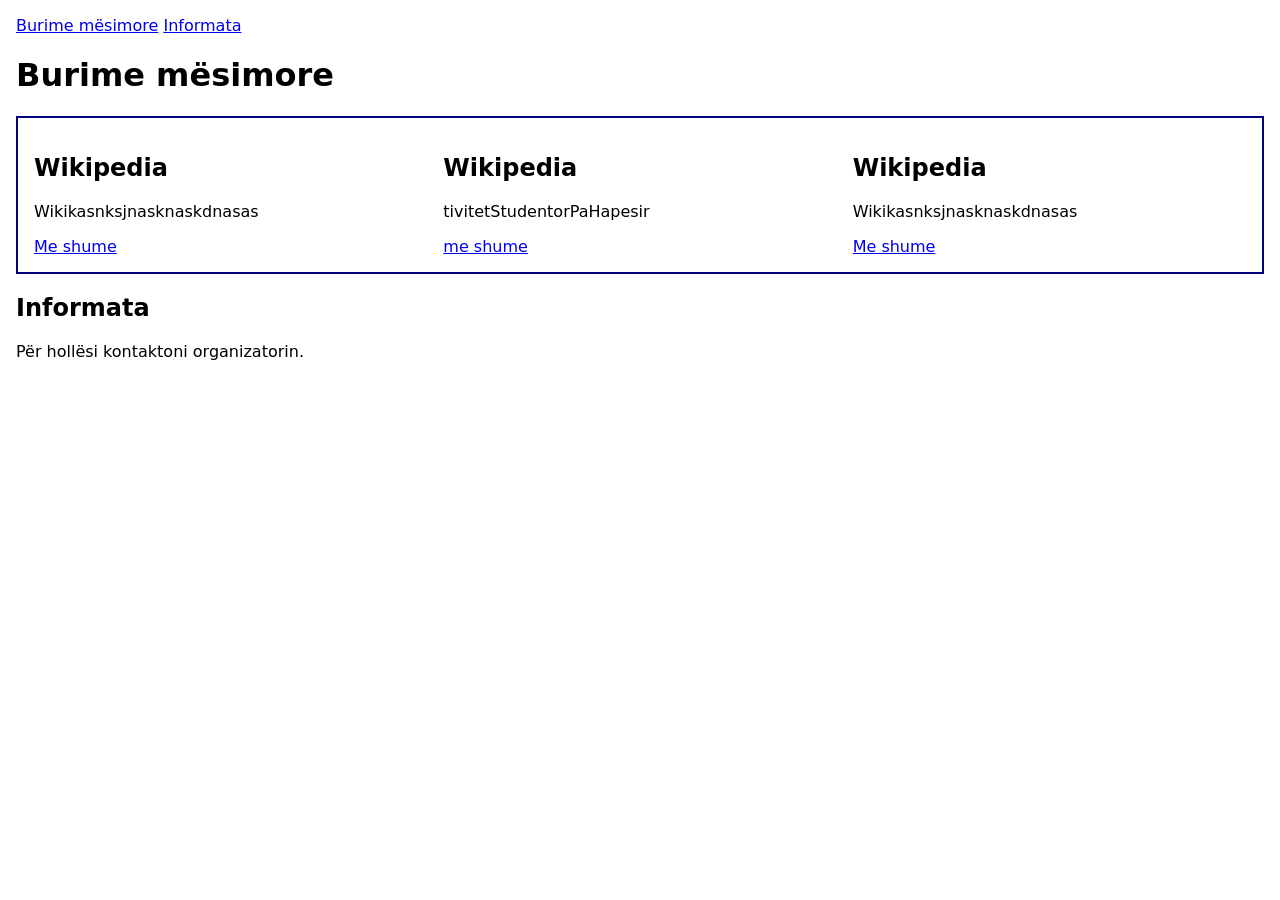
<file: index.html>
<!doctype html>
<html lang="sq">
<head>
  <meta charset="UTF-8">
  <meta name="viewport" content="width=device-width,initial-scale=1">
  <title>Burime mësimore</title>
  <link rel="stylesheet" href="style.css">
</head>
<body>
  <nav><a href="#burimet">Burime mësimore</a> <a href="#ndihma">Informata</a></nav>
  <main>
    <h1>Burime mësimore</h1>
    <section id="burimet" class="resources" aria-label="Burime mësimore">
      <article class="cards">
        <h2>Wikipedia</h2>
        <p>Wikikasnksjnasknaskdnasas</p>
        <a href="wikipedia.com">Me shume</a>
      </article>
       <article class="cards">
        <h2>Wikipedia</h2>
        <p>tivitetStudentorPaHapesir</p>
        <a href="wikipedia.com">me shume</a>
      </article>
      <article class="cards">
        <h2>Wikipedia</h2>
        <p>Wikikasnksjnasknaskdnasas</p>
        <a href="wikipedia.com">Me shume</a>
      </article>
    </section>
    <section id="ndihma">
      <h2>Informata</h2>
      <p>Për hollësi kontaktoni organizatorin.</p>
    </section>
  </main>
</body>
</html>
</file>
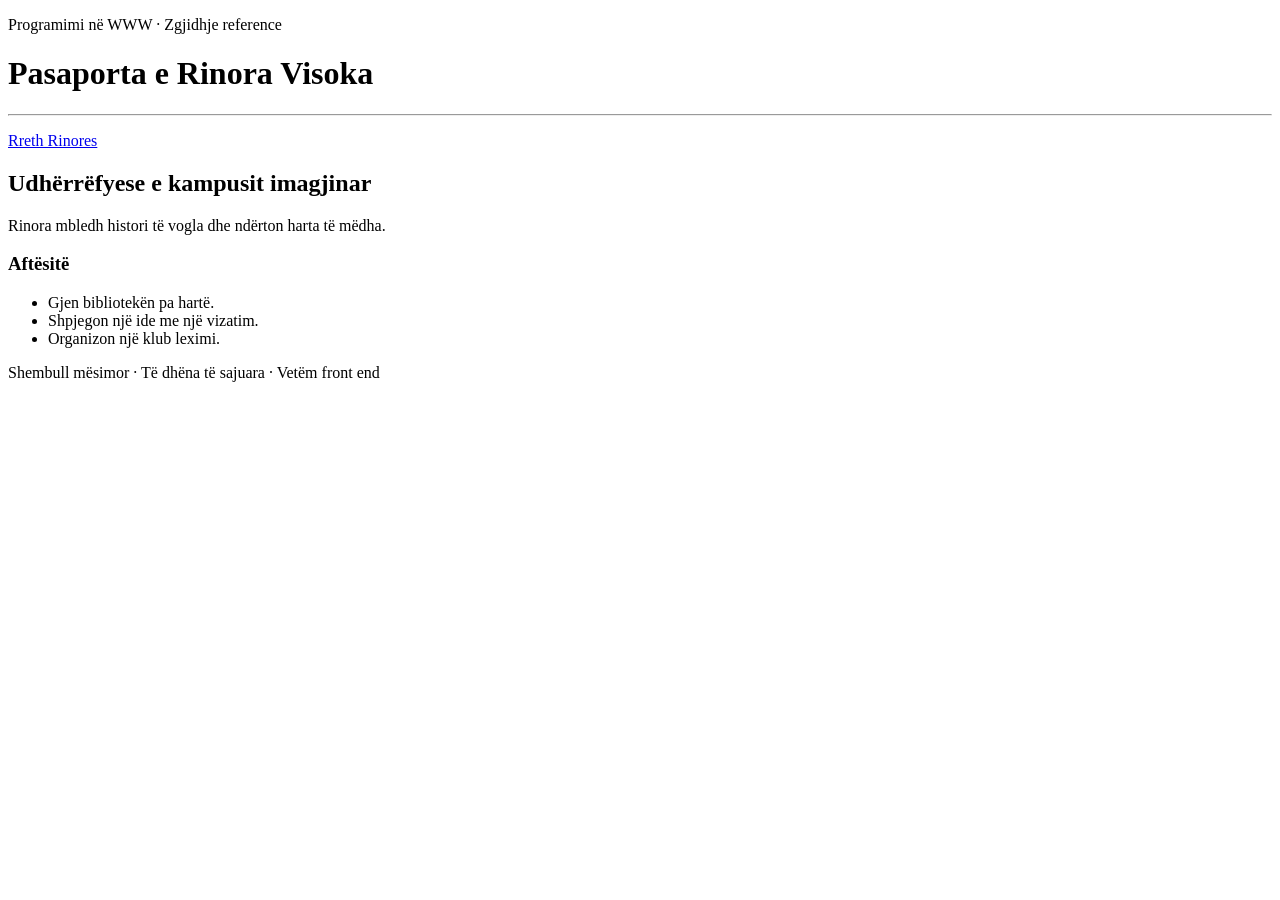
<file: JavaI/index.html>
<!doctype html>
<html lang="sq">
  <head>
    <meta charset="UTF-8" />
    <meta name="viewport" content="width=device-width, initial-scale=1.0" />
    <title>Pasaporta e Rinora Visoka</title>
  </head>
  <body>
    
    <header>
      <p>Programimi në WWW · Zgjidhje reference</p>
        <h1>Pasaporta e Rinora Visoka</h1>
    </header>
  
    <hr/>

    <main id="main">
      <p><a href="#rreth-nesh">Rreth Rinores</a></p>

      <section id="rreth-nesh">
        <h2>Udhërrëfyese e kampusit imagjinar</h2>
        <p>Rinora mbledh histori të vogla dhe ndërton harta të mëdha.</p>

        <h3>Aftësitë</h3>
        <ul>
          <li>Gjen bibliotekën pa hartë.</li>
          <li>Shpjegon një ide me një vizatim.</li>
          <li>Organizon një klub leximi.</li>
        </ul>
      </section>
    </main>

    <footer>
      <p>Shembull mësimor · Të dhëna të sajuara · Vetëm front end</p>
    </footer>
  </body>
</html>
</file>
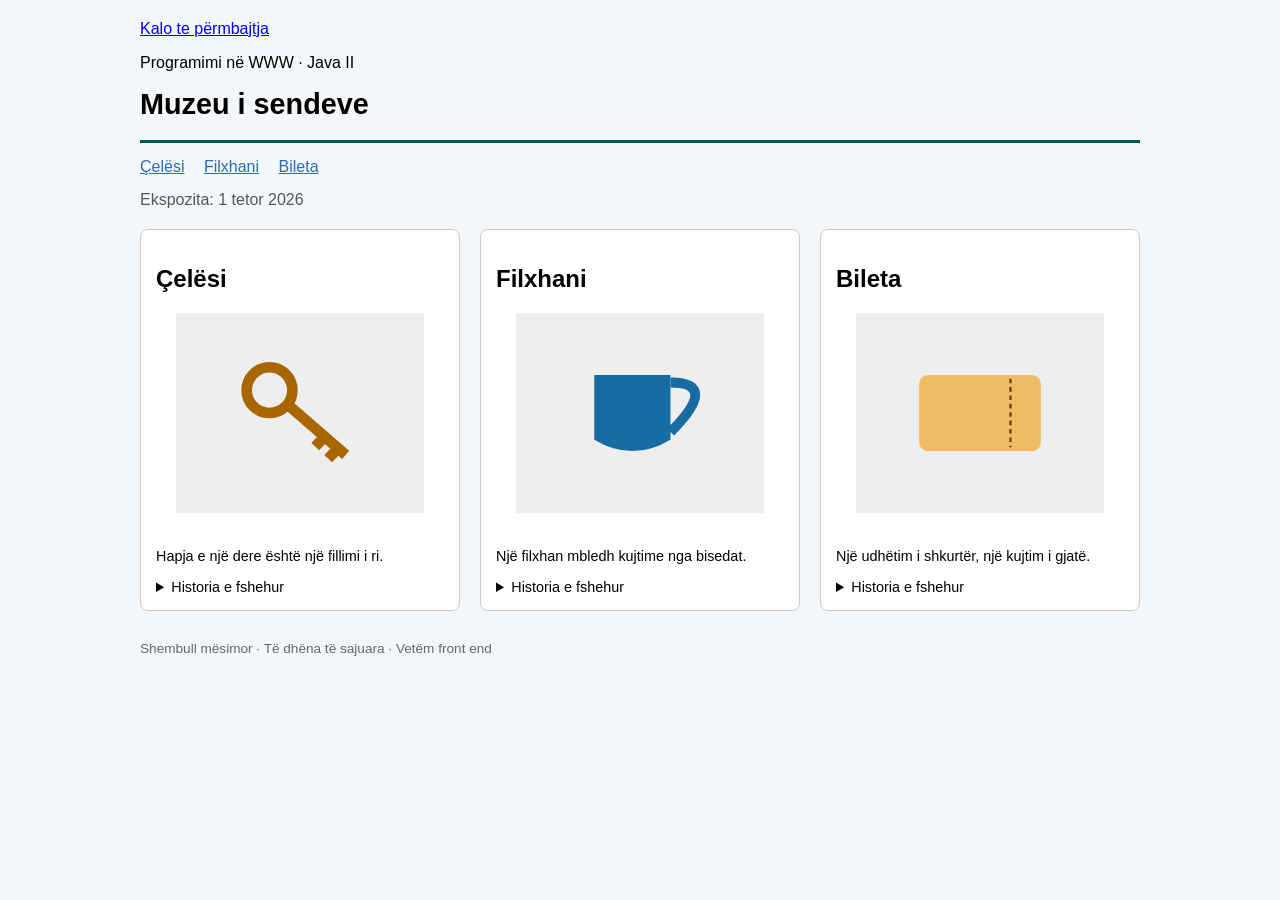
<file: JavaII/index.html>
<!doctype html>
<html lang="sq">
  <head>
    <meta charset="UTF-8" />
    <title>Muzeu i sendeve të zakonshme</title>
    <link rel="stylesheet" href="style.css" />
  </head>
  <body>
    <a class="skip" href="#main">Kalo te përmbajtja</a>

    <header>
      <p>Programimi në WWW · Java II</p>
      <h1>Muzeu i sendeve</h1>
    </header>

    <main id="main">
      <nav>
        <a href="#celesi">Çelësi</a>
        <a href="#filxhani">Filxhani</a>
        <a href="#bileta">Bileta</a>
      </nav>

      <p class="date">Ekspozita: 1 tetor 2026</p>

      <div class="cards">
        <article class="card" id="celesi">
          <h2>Çelësi</h2>
          <div class="img-box"><img src="celesi.svg" alt="Çelësi" /></div>
          <p>Hapja e një dere është një fillimi i ri.</p>
          <details><summary>Historia e fshehur</summary></details>
        </article>

        <article class="card" id="filxhani">
          <h2>Filxhani</h2>
          <div class="img-box"><img src="filxhani.svg" alt="Filxhani" /></div>
          <p>Një filxhan mbledh kujtime nga bisedat.</p>
          <details><summary>Historia e fshehur</summary></details>
        </article>

        <article class="card" id="bileta">
          <h2>Bileta</h2>
          <div class="img-box">
              <img src="bileta.svg" alt="Bileta" />
              </div>
          <p>Një udhëtim i shkurtër, një kujtim i gjatë.</p>
          <details><summary>Historia e fshehur</summary></details>
        </article>
      </div>
    </main>

    <footer>Shembull mësimor · Të dhëna të sajuara · Vetëm front end</footer>
  </body>
</html>
</file>
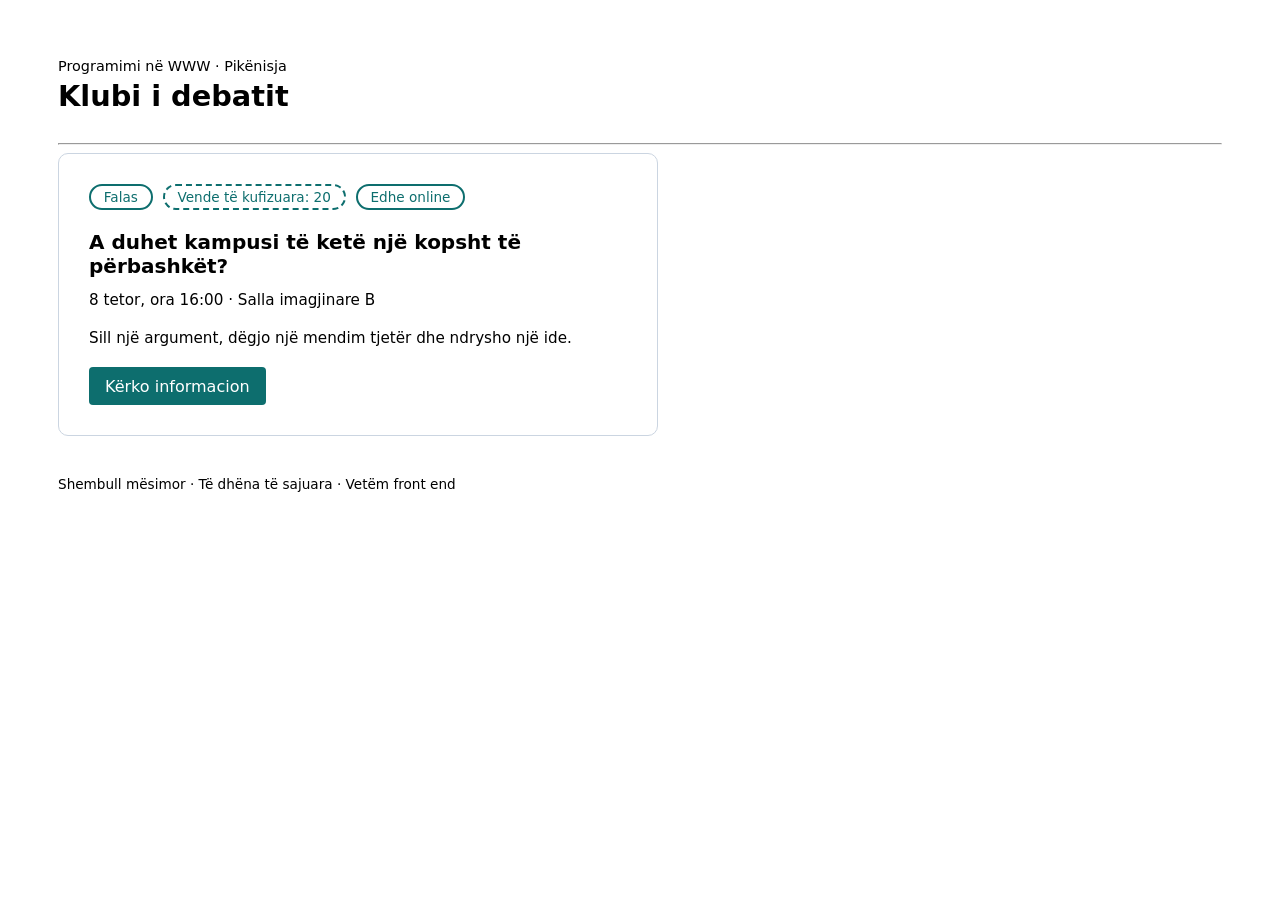
<file: JavaIII/index.html>
<!doctype html>
<html lang="sq">
  <head>
    <meta charset="UTF-8" />
    <meta name="viewport" content="width=device-width, initial-scale=1" />
    <title>Klubi i debatit</title>
    <link rel="stylesheet" href="style.css" />
  </head>
  <body>
    <header class='kl1'>
      <p>Programimi në WWW · Pikënisja</p>
      <h1>Klubi i debatit</h1>
    </header>
    <hr id="vija">
    <main id="main">
  <div class="kl2">
    <div class="kl falas">Falas</div>
    <div class="kl kufizuar">Vende të kufizuara: 20</div>
    <div class="kl online">Edhe online</div>
  </div>

  <h2>A duhet kampusi të ketë një kopsht të përbashkët?</h2>
  <p>8 tetor, ora 16:00 · Salla imagjinare B</p>
  <p>Sill një argument, dëgjo një mendim tjetër dhe ndrysho një ide.</p>

  <a href="www.google.com" class="btn">Kërko informacion</a>
</main>
    <footer>Shembull mësimor · Të dhëna të sajuara · Vetëm front end</footer>
  </body>
</html>
</file>
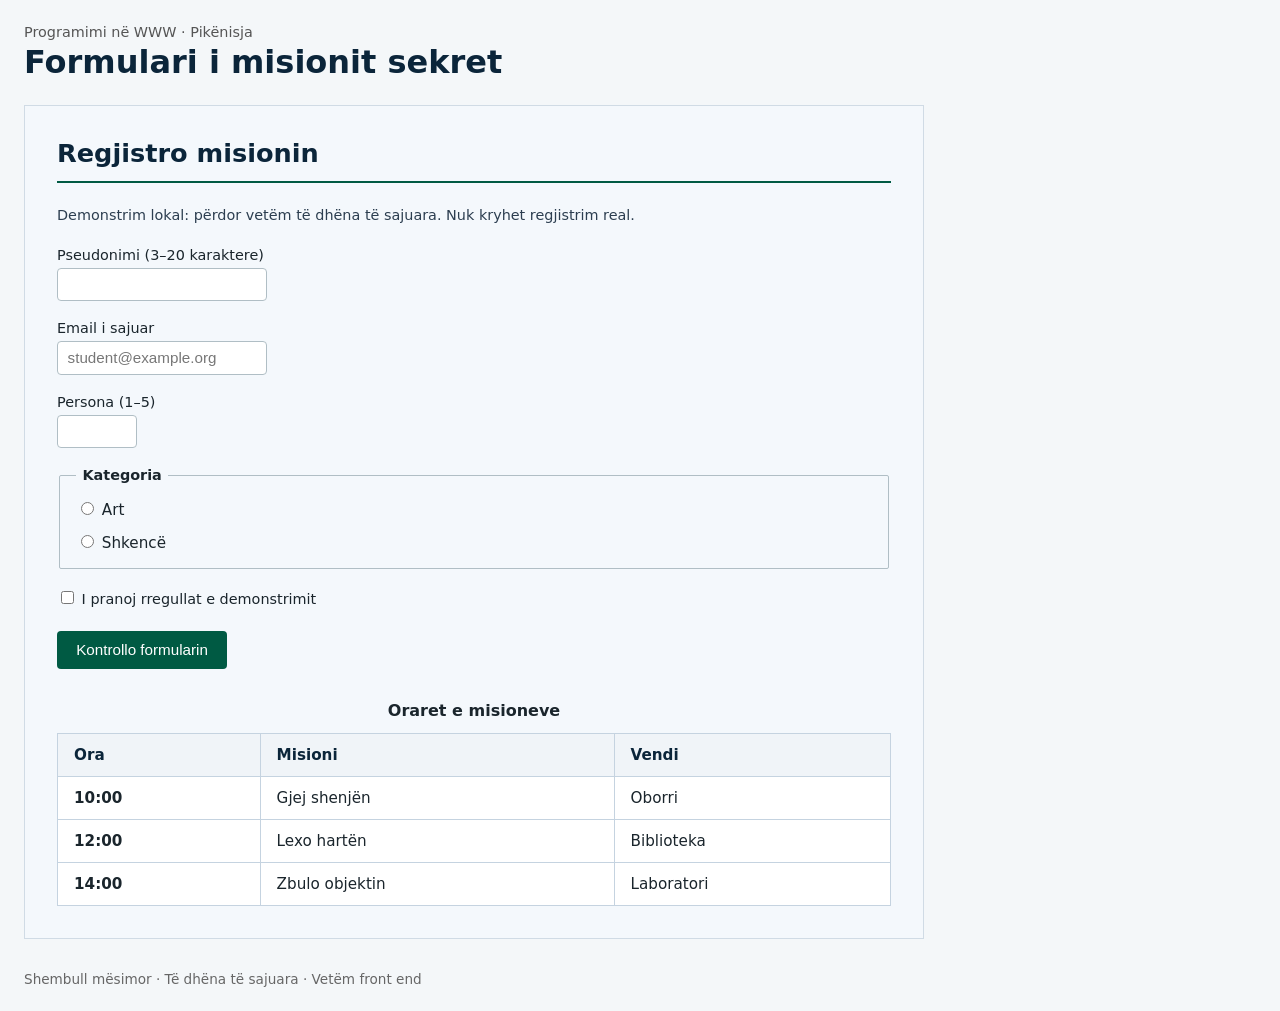
<file: JavaV/index.html>
<!doctype html>
<html lang="sq">
  <head>
    <meta charset="UTF-8" />
    <meta name="viewport" content="width=device-width, initial-scale=1" />
    <title>Formulari i misionit sekret</title>
    <link rel="stylesheet" href="style.css" />
  </head>
  <body>
    <a class="skip" href="#main">Kalo te përmbajtja</a>
    
    <header>
      <p>Programimi në WWW · Pikënisja</p>
      <h1>Formulari i misionit sekret</h1>
    </header>

    <main id="main">
      <div class="card">
        <h2>Regjistro misionin</h2>
        <hr class="divider" />

        <p class="subtitle">Demonstrim lokal: përdor vetëm të dhëna të sajuara. Nuk kryhet regjistrim real.</p>

        <form>
          <div class="form-group">
            <label for="pseudonimi">Pseudonimi (3–20 karaktere)</label>
            <input type="text" id="pseudonimi" name="pseudonimi" minlength="3" maxlength="20" required />
          </div>

          <div class="form-group">
            <label for="email">Email i sajuar</label>
            <input type="email" id="email" name="email" placeholder="student@example.org" required />
          </div>

          <div class="form-group">
            <label for="persona">Persona (1–5)</label>
            <input type="number" id="persona" name="persona" min="1" max="5" />
          </div>

          <fieldset class="form-fieldset">
            <legend>Kategoria</legend>
            <label class="radio-label">
              <input type="radio" name="kategoria" value="Art" />
              Art
            </label>
            <label class="radio-label">
              <input type="radio" name="kategoria" value="Shkencë" />
              Shkencë
            </label>
          </fieldset>

          <div class="checkbox-group">
            <label>
              <input type="checkbox" name="pranoj" required />
              I pranoj rregullat e demonstrimit
            </label>
          </div>

          <button type="submit" class="btn">Kontrollo formularin</button>
        </form>

        <div class="table-container">
          <table class="mission-table">
            <caption>Oraret e misioneve</caption>
            <thead>
              <tr>
                <th>Ora</th>
                <th>Misioni</th>
                <th>Vendi</th>
              </tr>
            </thead>
            <tbody>
              <tr>
                <td><strong>10:00</strong></td>
                <td>Gjej shenjën</td>
                <td>Oborri</td>
              </tr>
              <tr>
                <td><strong>12:00</strong></td>
                <td>Lexo hartën</td>
                <td>Biblioteka</td>
              </tr>
              <tr>
                <td><strong>14:00</strong></td>
                <td>Zbulo objektin</td>
                <td>Laboratori</td>
              </tr>
            </tbody>
          </table>
        </div>
      </div>
    </main>

    <footer>Shembull mësimor · Të dhëna të sajuara · Vetëm front end</footer>
  </body>
</html>
</file>
<file: style.css>
* { box-sizing: border-box; }

body { font-family: system-ui, sans-serif; margin: 1rem; }

.resources { padding: 1rem;
             border: 2px solid navy; 
             box-sizing: border-box;
             width:100%;

             }
.cards{
      overflow-wrap: break-word;
      word-break: break-all;
}
#burimet{
    width:100%;
    display: grid;   
    gap: 1rem; 
    grid-template-columns: 1fr;
    grid-template-columns: repeat(3,1fr);
    scroll-behavior: none;
}


a:focus,:focus-visible { outline: 3px solid navy; outline-offset: 3px; }

@media (min-width: 1000px) { 
    .cards:nth-child(1){
        grid-template-columns: 1/3;
    }
 }
</file>
<file: JavaII/style.css>
body {
  font-family: sans-serif;
  background: #f4f7f9;
  padding: 20px 40px;
  max-width: 1000px;
  margin: 0 auto;
}

header h1 {
  font-size: 1.8rem;
  margin-top: 5px;
}

main {
  border-top: 3px solid #005a52;
  padding-top: 15px;
}

nav a {
  margin-right: 15px;
  color: #2b6cb0;
}

.date {
  margin: 15px 0 20px;
  color: #555;
}

/* 3 fotot horizontalisht te rreshtuara */
.cards {
  display: flex;
  gap: 20px;
}

.card {
  flex: 1;
  background: #fff;
  border: 1px solid #ccc;
  border-radius: 8px;
  padding: 15px;
}

.card h2 {
  margin-bottom: 20px;
}

.img-box {
  background: #eee;
  height: 200px;
  display: flex;
  align-items: center;
  justify-content: center;
  margin-right: 20px;
  margin-left: 20px;
  margin-bottom: 35px;
}

.img-box img {
  max-width: 80%;
  max-height: 80%;
}

.card p {
  font-size: 0.9rem;
  margin-bottom: 15px;
}

summary {
  cursor: pointer;
  font-size: 0.9rem;
}

footer {
  margin-top: 30px;
  font-size: 0.85rem;
  color: #666;
}
</file>
<file: JavaIII/style.css>
:root {
  --primary: #0d6e6e;
  --bg: #f2f5f8;
  --text: #0f172a;
  --space:20px;
}

* { box-sizing: border-box; }
body {
  font-family: system-ui, sans-serif;
  padding: 50px; 
}
header {
  margin-bottom:30px;
}
header p { margin: 0; font-size: 0.9rem; }
header h1 { margin: 0.3rem 0 0; font-size: 1.8rem; }

vija{
     color: #0D6E6E;
}

main {
  background: white;
  border: 1px solid #cbd5e1;
  border-radius: 10px;
  padding: calc(var(--space) * 1.5);
  max-width: 600px;
}

.kl2 {
  display: flex;
  gap: 10px;
  margin-bottom: var(--space);
}
.kl {
  color: var(--primary);
  padding: 0.2rem 0.8rem;
  border-radius: 20px;
  font-size: 0.85rem;
  font-weight: 500;
}
.falas { border: 2px solid var(--primary); }
.kufizuar { border: 2px dashed var(--primary); }
.online { border: 2px double var(--primary); }

main h2 { margin: 0 0 0.8rem; font-size: 1.25rem; }
main p { color: var(--text-muted); font-size: 0.95rem; margin: 0 0 var(--space); }

.btn {
  display: inline-block;
  background: var(--primary);
  color: white;
  padding: 0.6rem 1rem;
  text-decoration: none;
  border-radius: 4px;
}

footer {
  margin-top: calc(var(--space) * 2);
  color: var(--text-muted);
  font-size: 0.85rem;
}
</file>
<file: JavaV/style.css>
* {
  box-sizing: border-box;
}

body {
  font-family: system-ui, -apple-system, BlinkMacSystemFont, 'Segoe UI', Roboto, Oxygen, Ubuntu, Cantarell, sans-serif;
  margin: 0;
  padding: 1.5rem;
  background-color: #f4f7f9;
  color: #1a252c;
}

/* Aksesueshmëria */
.skip {
  position: absolute;
  top: -40px;
  left: 0;
  background: #000;
  color: #fff;
  padding: 8px;
  z-index: 100;
}

.skip:focus {
  top: 0;
}

/* Header */
header p {
  margin: 0;
  font-size: 0.9rem;
  color: #555;
}

header h1 {
  margin-top: 0.2rem;
  color: #0b253a;
}

/* Kartela kryesore */
.card {
  background-color: #f4f8fc;
  border: 1px solid #d0dbe5;
  padding: 2rem;
  max-width: 900px;
  margin: 1.5rem 0;
  color: #1a252c;
}

.card h2 {
  margin-top: 0;
  margin-bottom: 0.8rem;
  color: #0b253a;
  font-size: 1.6rem;
  font-weight: 700;
}

/* Vizë ndarëse jeshile */
.divider {
  border: none;
  border-top: 2px solid #005a43;
  margin-bottom: 1.5rem;
}

.subtitle {
  font-size: 0.9rem;
  color: #2c3e50;
  margin-bottom: 1.5rem;
}

/* Form inputs & labels */
.form-group {
  margin-bottom: 1.2rem;
}

.form-group label {
  display: block;
  font-size: 0.9rem;
  margin-bottom: 0.3rem;
  color: #1a252c !important;
}

.form-group input[type="text"],
.form-group input[type="email"] {
  width: 210px;
  padding: 0.45rem 0.6rem;
  border: 1px solid #b0bec5;
  border-radius: 4px;
  font-size: 0.95rem;
  background-color: #fff;
  color: #1a252c;
}

.form-group input[type="number"] {
  width: 80px;
  padding: 0.45rem 0.6rem;
  border: 1px solid #b0bec5;
  border-radius: 4px;
  font-size: 0.95rem;
  background-color: #fff;
  color: #1a252c;
}

.form-group input::placeholder {
  color: #777;
}

/* Fieldset (Radio Buttons) - RREGULLUAR NGJYRA E TEKSTIT */
.form-fieldset {
  border: 1px solid #b0bec5;
  border-radius: 2px;
  padding: 1rem;
  margin-bottom: 1.2rem;
  max-width: 100%;
  color: #1a252c !important;
}

.form-fieldset legend {
  padding: 0 0.4rem;
  font-size: 0.9rem;
  color: #1a252c !important;
  font-weight: bold;
}

.radio-label {
  display: block;
  margin-bottom: 0.8rem;
  font-size: 0.95rem;
  cursor: pointer;
  color: #1a252c !important; /* Siguron që teksti 'Art' dhe 'Shkencë' të jetë i errët */
}

.radio-label:last-child {
  margin-bottom: 0;
}

/* Checkbox - RREGULLUAR NGJYRA E TEKSTIT */
.checkbox-group {
  margin-bottom: 1.5rem;
  font-size: 0.9rem;
  color: #1a252c !important;
}

.checkbox-group label {
  cursor: pointer;
  color: #1a252c !important;
}

/* Butoni */
.btn {
  background-color: #005a43;
  color: #ffffff !important;
  border: none;
  padding: 0.65rem 1.2rem;
  border-radius: 4px;
  font-size: 0.95rem;
  font-weight: 500;
  cursor: pointer;
}

.btn:hover {
  background-color: #004231;
}

/* Tabela - RREGULLUAR NGJYRA E TEKSTIT NË DHIETË/QELIZA */
.table-container {
  margin-top: 2rem;
}

.mission-table {
  width: 100%;
  border-collapse: collapse;
  background-color: #fff;
  border: 1px solid #c5d3e0;
}

.mission-table caption {
  font-weight: 600;
  margin-bottom: 0.8rem;
  color: #1a252c !important;
  text-align: center;
  font-size: 1rem;
}

.mission-table th,
.mission-table td {
  border: 1px solid #c5d3e0;
  padding: 0.75rem 1rem;
  text-align: left;
  font-size: 0.95rem;
  color: #1a252c !important; /* Detyron tekstin brenda tabelës të jetë i zi/i errët */
}

.mission-table th {
  background-color: #f0f4f8;
  color: #0b253a !important;
  font-weight: 700;
}

.mission-table td strong {
  color: #1a252c !important;
}

/* Footer */
footer {
  margin-top: 2rem;
  font-size: 0.85rem;
  color: #666;
}
</file>
